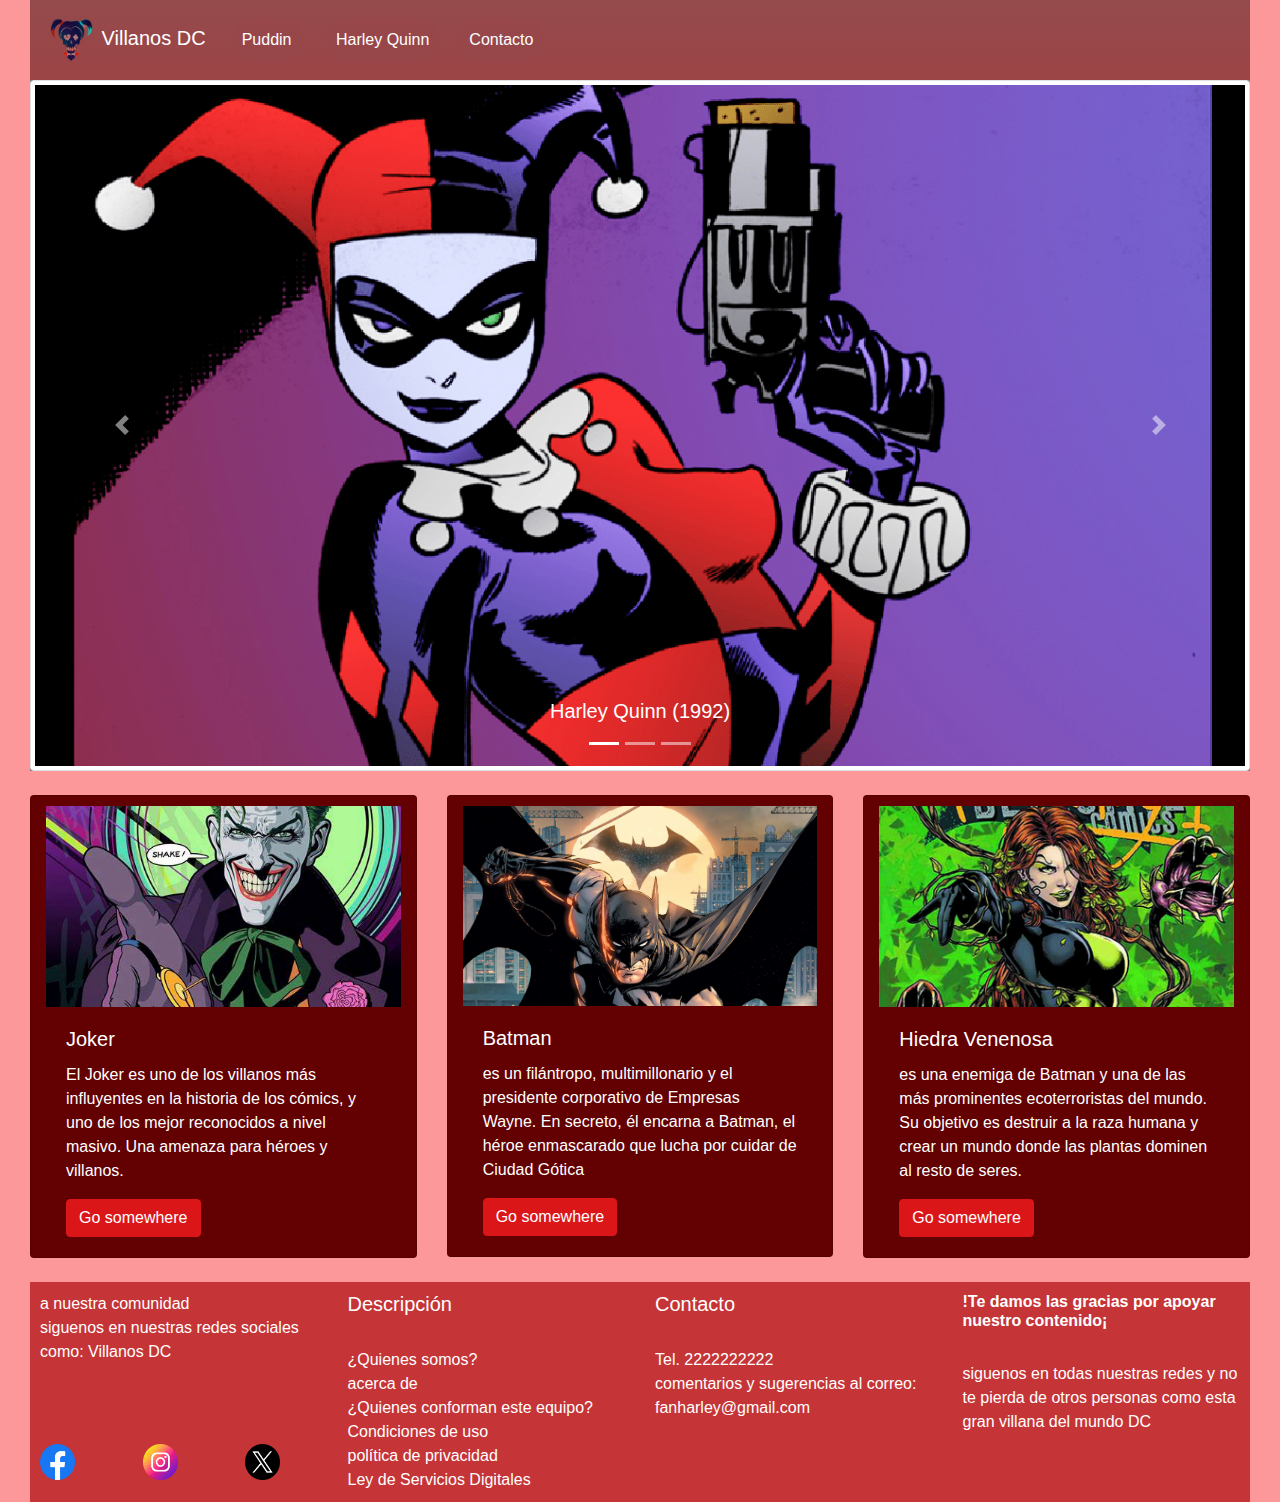
<file: index.html>
<!DOCTYPE html>
<html lang="en">
<head>
    <meta charset="utf-8">
	<meta http-equiv="X-UA-Compatible" content="IE=edge">
	<meta name="viewport" content="width=device-width, initial-scale=1">
    <title>Untitled Document</title>
    <!-- Bootstrap -->
	<link href="css/bootstrap-4.4.1.css" rel="stylesheet">
	<link href="css/style.page.css" rel="stylesheet" type="text/css">
</head>
  <body class="fondo">
  	<div class="container-fluid">
  	  <div class="container-fluid">
  	    <nav class="navbar navbar-expand-lg navbar-light bg-light"> <a class="navbar-brand" href="#"><img src="images/Logo.png" width="50px"> Villanos DC</a>
  	      <button class="navbar-toggler" type="button" data-toggle="collapse" data-target="#navbarSupportedContent1" aria-controls="navbarSupportedContent1" aria-expanded="false" aria-label="Toggle navigation"> <span class="navbar-toggler-icon"></span> </button>
  	      <div class="collapse navbar-collapse" id="navbarSupportedContent1">
  	        <ul class="navbar-nav mr-auto">
  	          
  	          <li class="nav-item"> <a class="nav-link" href="../harley quinn/Html/puddin.html">Puddin</a></li>
  	          <li class="nav-item">&nbsp;</li>
<li class="nav-item"> <a class="nav-link" href="../harley quinn/Html/Harley Quinn.html">Harley Quinn</a></li>
  	          <li class="nav-item"> <a class="nav-link" href="../harley quinn/Html/Contacto.html">Contacto</a></li>
            </ul>
</div>
        </nav>
        <div id="carouselExampleIndicators1" class="carousel slide" data-ride="carousel" style="background-color: grey">
          <ol class="carousel-indicators">
            <li data-target="#carouselExampleIndicators1" data-slide-to="0" class="active"></li>
            <li data-target="#carouselExampleIndicators1" data-slide-to="1"></li>
            <li data-target="#carouselExampleIndicators1" data-slide-to="2"></li>
          </ol>
          <div class="carousel-inner" role="listbox">
            <div class="carousel-item active"> <img class="d-block mx-auto img-thumbnail img-fluid" src="images/img1.png" alt="First slide">
              <div class="carousel-caption">
                <h5>Harley Quinn (1992)</h5>
              </div>
            </div>
            <div class="carousel-item"> <img class="d-block mx-auto img-fluid" src="images/img2.jpg" alt="Second slide">
              <div class="carousel-caption">
                <h5>Harley Quinn en la pelicula "Escuadron Suicida" (2016)</h5>
              </div>
            </div>
            <div class="carousel-item"> <img class="d-block mx-auto img-fluid" src="images/img3 (2).jpg" alt="Third slide">
              <div class="carousel-caption">
                <h5>Harley Quinn en el juego Injustice 2 (2017)</h5>
              </div>
            </div>
          </div>
          <a class="carousel-control-prev" href="#carouselExampleIndicators1" role="button" data-slide="prev"> <span class="carousel-control-prev-icon" aria-hidden="true"></span> <span class="sr-only">Previous</span></a> <a class="carousel-control-next" href="#carouselExampleIndicators1" role="button" data-slide="next"> <span class="carousel-control-next-icon" aria-hidden="true"></span> <span class="sr-only">Next</span></a></div>
		  <br>
        <div class="row">
          <div class="col-lg-4">
            <div class="card col-md-4 col-lg-12"> <img class="card-img-top" src="images/joker.jpg" alt="Card image cap">
              <div class="card-body">
                <h5 class="card-title">Joker&nbsp;</h5>
                <p class="card-text">El Joker es uno de los villanos más influyentes en la historia de los cómics, y uno de los mejor reconocidos a nivel masivo. Una amenaza para héroes y villanos.</p>
                <a href="#" class="btn btn-primary">Go somewhere</a> </div>
            </div></div>
          <div class="col-lg-4">
            <div class="card col-md-4 col-lg-12"> <img class="card-img-top" src="images/batman.jpg" alt="Card image cap">
              <div class="card-body">
                <h5 class="card-title">Batman</h5>
                <p class="card-text">es un filántropo, multimillonario y el presidente corporativo de Empresas Wayne. En secreto, él encarna a Batman, el héroe enmascarado que lucha por cuidar de Ciudad Gótica</p>
                <a href="#" class="btn btn-primary">Go somewhere</a> </div>
            </div></div>
          <div class="col-lg-4">
            <div class="card col-md-4 col-lg-12"> <img class="card-img-top" src="images/hiedra.jpg" alt="Card image cap">
              <div class="card-body">
                <h5 class="card-title">Hiedra Venenosa</h5>
                <p class="card-text">es una enemiga de Batman y una de las más prominentes ecoterroristas del mundo. Su objetivo es destruir a la raza humana y crear un mundo donde las plantas dominen al resto de seres.</p>
                <a href="#" class="btn btn-primary">Go somewhere</a> </div>
            </div></div>
        </div>
		  <br>
        <footer>
          <div class="row">
            <div class="col-lg-3">
              <p>a nuestra comunidad <br>
                siguenos en nuestras redes sociales como: Villanos DC&nbsp;&nbsp;</p>
              <p><br>
                <br>
              </p>
<div class="row">
  <div class="col-lg-4"><img src="images/facebook.png" width="35" height="36" alt=""/></div>
  <div class="col-lg-4"><img src="images/instagram.png" width="35" height="36" alt=""/>&nbsp;</div>
  <div class="col-lg-4"><img src="images/gorjeo.png" width="35" height="36" alt=""/>&nbsp;</div>
</div>
            </div>
            <div class="col-lg-3"><h5>Descripción</h5><br>
			  ¿Quienes somos?<br>
			  acerca de <br>
			  ¿Quienes conforman este equipo?<br>
			  Condiciones de uso<br>
			  política de privacidad<br>
		      Ley de Servicios Digitales<br></div>
            <div class="col-lg-3"><h5>Contacto</h5><br> 
			  Tel. 2222222222<br>
			  comentarios y sugerencias al correo:<br>
			  fanharley@gmail.com</div>
            <div class="col-lg-3">
			  <h6>!Te damos las gracias por apoyar nuestro contenido¡</h6><br>
				  siguenos en todas nuestras redes y no te pierda de otros personas como esta gran villana del mundo DC</div>
          </div>
        </footer>
      </div>
  	</div>
  	<!-- body code goes here -->


	<!-- jQuery (necessary for Bootstrap's JavaScript plugins) --> 
	<script src="js/jquery-3.4.1.min.js"></script>

	<!-- Include all compiled plugins (below), or include individual files as needed -->
	<script src="js/popper.min.js"></script> 
  <script src="js/bootstrap-4.4.1.js"></script>
  </body>
</html>
</file>
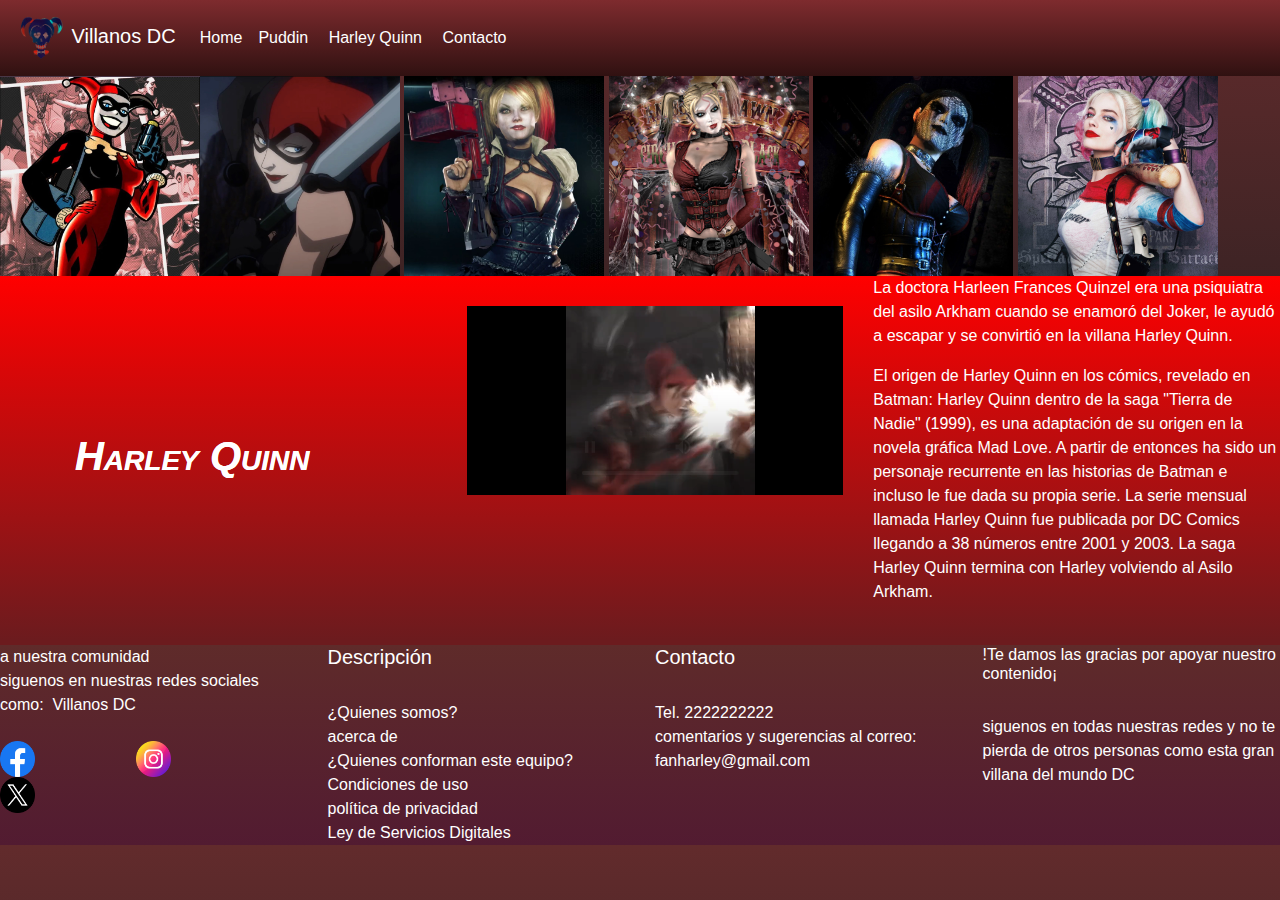
<file: Html/Harley Quinn.html>
<!DOCTYPE html>
<html lang="en">
  <head>
    <meta charset="utf-8">
	<meta http-equiv="X-UA-Compatible" content="IE=edge">
	<meta name="viewport" content="width=device-width, initial-scale=1">
    <title>Untitled Document</title>
    <!-- Bootstrap -->
	<link href="../css/bootstrap-4.4.1.css" rel="stylesheet">
	<link href="../css/harley.css" rel="stylesheet" type="text/css">
  </head>
  <body class="body">
<!-- body code goes here -->


	<!-- jQuery (necessary for Bootstrap's JavaScript plugins) --> 
  <nav class="navbar navbar-expand-lg navbar-light bg-light"> <a class="navbar-brand" href="#"><img src="../images/Logo.png" width="50px"> Villanos DC</a>
	  <button class="navbar-toggler" type="button" data-toggle="collapse" data-target="#navbarSupportedContent1" aria-controls="navbarSupportedContent1" aria-expanded="false" aria-label="Toggle navigation"> <span class="navbar-toggler-icon"></span>  </button>
	  <div class="collapse navbar-collapse" id="navbarSupportedContent1">
	    <ul class="navbar-nav mr-auto">
	      <li class="nav-item active"> <a class="nav-link" href="../index.html">Home <span class="sr-only">(current)</span></a> </li>
	      <li class="nav-item"> <a class="nav-link" href="puddin.html">Puddin&nbsp;</a> </li>
	      <li class="nav-item"> <a class="nav-link" href="Harley Quinn.html">Harley Quinn&nbsp;</a></li>
	      <li class="nav-item"> <a class="nav-link" href="Contacto.html">Contacto</a></li>
        </ul>
</div>
  </nav>
<script src="../js/jquery-3.4.1.min.js"></script>
<!-- Include all compiled plugins (below), or include individual files as needed -->
	<script src="../js/popper.min.js"></script>
	  <img src="../images/Harley4.jpg" class="img-fluid" alt="Placeholder image"><img src="../images/harley02.jpg" class="img-fluid" alt="Placeholder image">
	  <img src="../images/harley01.jpg" class="img-fluid" alt="Placeholder image">
	  <img src="../images/Harley1.jpg" class="img-fluid" alt="Placeholder image">
	  <img src="../images/Harley3.jpg" class="img-fluid" alt="Placeholder image">
	  <img src="../images/Harley.jpg" class="img-fluid" alt="Placeholder image">
  <div class="row">
	  <div class="col-lg-4"><h1>Harley Quinn&nbsp;&nbsp;</h1></div>
	  <div class="col-lg-4">
<div class="embed-responsive embed-responsive-16by9">
      <iframe class="embed-responsive-item" src="../Videos/Harley1.mp4"></iframe>
        </div>
    &nbsp;</div>
	  <div class="col-lg-4">
	    <p>La doctora Harleen Frances Quinzel era una psiquiatra del asilo Arkham cuando se enamoró del Joker, le ayudó a escapar y se convirtió en la villana Harley Quinn.</p>
	    <p>El origen de Harley Quinn en los cómics, revelado en Batman: Harley Quinn dentro de la saga "Tierra de Nadie" (1999), es una adaptación de su origen en la novela gráfica Mad Love. A partir de entonces ha sido un personaje recurrente en las historias de Batman e incluso le fue dada su propia serie. La serie mensual llamada Harley Quinn fue publicada por DC Comics llegando a 38 números entre 2001 y 2003. La saga Harley Quinn termina con Harley volviendo al Asilo Arkham.&nbsp;</p>
	  </div>
  </div>
  <footer>
    <div class="row">
      <div class="col-lg-3">a nuestra comunidad <br>
        siguenos en nuestras redes sociales como:&nbsp;&nbsp;Villanos DC<br>
        <br>
        <div class="row">
          <div class="col-lg-5"><img src="../images/facebook.png" width="35" height="36" alt=""/></div>
          <div class="col-lg-5"><img src="../images/instagram.png" width="35" height="36" alt=""/>&nbsp;</div>
          <div class="col-lg-5"><img src="../images/gorjeo.png" width="35" height="36" alt=""/>&nbsp;</div>
        </div>
      </div>
      <div class="col-lg-3">
        <h5>Descripción</h5>
        <br>
        ¿Quienes somos?<br>
        acerca de <br>
        ¿Quienes conforman este equipo?<br>
        Condiciones de uso<br>
        política de privacidad<br>
        Ley de Servicios Digitales<br>
      </div>
      <div class="col-lg-3">
        <h5>Contacto</h5>
        <br>
        Tel. 2222222222<br>
        comentarios y sugerencias al correo:<br>
        fanharley@gmail.com</div>
      <div class="col-lg-3">
        <h6>!Te damos las gracias por apoyar nuestro contenido¡</h6>
        <br>
        siguenos en todas nuestras redes y no te pierda de otros personas como esta gran villana del mundo DC</div>
    </div>
  </footer>
<script src="../js/bootstrap-4.4.1.js"><nav class="navbar navbar-expand-lg navbar-light bg-light">
  </nav>
	</script>
</body><body>
  </body>
</html>
</file>
<file: css/style.page.css>
@charset "utf-8";
.container-fluid .container-fluid footer {
    background-color: #C53436;
    padding-top: 10px;
    padding-right: 10px;
    padding-bottom: 10px;
    padding-left: 10px;
}
.card.col-md-4.col-lg-12 .card-body .btn.btn-primary {
    background-color: #DB1619;
}


.row .col-lg-3 h6 {
    color: #FFFFFF;
    font-weight: bold;
}





.row .col-lg-3 h5 {
    color: #FFFFFF;
}

body p {

}
.fondo {
    background-color: #FD989A;
}
.card {
    background-color: #630001;
}
.card.col-md-4.col-lg-12 .card-body .card-text {
}




.fondo {
}
.card-text {
    color: #FFFFFF;
}
.card-title {
    color: #FFFFFF;
}
footer .row .col-lg-3 {
    color: #FFFFFF;
}
.container-fluid .container-fluid .navbar.navbar-expand-lg.navbar-light.bg-light {
    background-color: #FFFFFF;
    color: #FF0004;
    background-image: -webkit-linear-gradient(270deg,rgba(148,74,76,1.00) 0%,rgba(156,68,70,1.00) 100%,rgba(255,0,0,1.00) 100%);
    background-image: -moz-linear-gradient(270deg,rgba(148,74,76,1.00) 0%,rgba(156,68,70,1.00) 100%,rgba(255,0,0,1.00) 100%);
    background-image: -o-linear-gradient(270deg,rgba(148,74,76,1.00) 0%,rgba(156,68,70,1.00) 100%,rgba(255,0,0,1.00) 100%);
    background-image: linear-gradient(180deg,rgba(148,74,76,1.00) 0%,rgba(156,68,70,1.00) 100%,rgba(255,0,0,1.00) 100%);
}

.card-img-top {
    padding-top: 10px;
}
.navbar-nav.mr-auto .nav-item .nav-link {
    background-color: #974749;
    color: #FFFFFF;
    margin-top: 10px;
    margin-right: 10px;
    margin-bottom: 10px;
    margin-left: 10px;
    padding-top: 10px;
    padding-right: 10px;
    padding-bottom: 10px;
    padding-left: 10px;
    border-radius: 35px;

}
.card.col-md-4.col-lg-12 .card-body .btn.btn-primary {
    border-color: #DB1619;
}
.container-fluid .navbar.navbar-expand-lg.navbar-light.bg-light .navbar-brand {
    color: #FFFFFF;
}


.navbar-brand {
    color: #FFFFFF;
}
</file>
<file: css/harley.css>
@charset "utf-8";
.img-fluid {
    width: 200px;
}
.navbar-nav.mr-auto .nav-item .nav-link {
    color: #FFFFFF;
}
.row .col-lg-4 {
    background-color: #C21A23;
    background-image: -webkit-linear-gradient(270deg,rgba(255,0,0,1.00) 0%,rgba(108,27,30,1.00) 98.65%);
    background-image: -moz-linear-gradient(270deg,rgba(255,0,0,1.00) 0%,rgba(108,27,30,1.00) 98.65%);
    background-image: -o-linear-gradient(270deg,rgba(255,0,0,1.00) 0%,rgba(108,27,30,1.00) 98.65%);
    background-image: linear-gradient(180deg,rgba(255,0,0,1.00) 0%,rgba(108,27,30,1.00) 98.65%);
    color: #FFFFFF;
}
.row .col-lg-3 {
    background-image: -webkit-linear-gradient(270deg,rgba(95,43,42,1.00) 0%,rgba(82,27,49,1.00) 100%);
    background-image: -moz-linear-gradient(270deg,rgba(95,43,42,1.00) 0%,rgba(82,27,49,1.00) 100%);
    background-image: -o-linear-gradient(270deg,rgba(95,43,42,1.00) 0%,rgba(82,27,49,1.00) 100%);
    background-image: linear-gradient(180deg,rgba(95,43,42,1.00) 0%,rgba(82,27,49,1.00) 100.00%);
    color: #FFFFFF;
}
col-lg-5 {
    width: auto;
    margin-top: 10px;
    text-align: center;
}
h1 {
    text-align: center;
    text-shadow: 0px 0px;
    color: #FFFFFF;
    font-family: "Gill Sans", "Gill Sans MT", "Myriad Pro", "DejaVu Sans Condensed", Helvetica, Arial, sans-serif;
    font-style: oblique;
    font-variant: small-caps;
    font-weight: 600;
    line-height: 361px;
}
.body {
    background-color: #49191A;
    background-image: -webkit-linear-gradient(270deg,rgba(98,43,44,1.00) 0%,rgba(29,29,30,1.00) 61.87%);
    background-image: -moz-linear-gradient(270deg,rgba(98,43,44,1.00) 0%,rgba(29,29,30,1.00) 61.87%);
    background-image: -o-linear-gradient(270deg,rgba(98,43,44,1.00) 0%,rgba(29,29,30,1.00) 61.87%);
    background-image: linear-gradient(180deg,rgba(98,43,44,1.00) 0.00%,rgba(29,29,30,1.00) 61.87%);


}
.img-fluid {
}







.navbar.navbar-expand-lg.navbar-light.bg-light {
    background-image: -webkit-linear-gradient(270deg,rgba(126,43,46,1.00) 0%,rgba(48,17,17,1.00) 100%);
    background-image: -moz-linear-gradient(270deg,rgba(126,43,46,1.00) 0%,rgba(48,17,17,1.00) 100%);
    background-image: -o-linear-gradient(270deg,rgba(126,43,46,1.00) 0%,rgba(48,17,17,1.00) 100%);
    background-image: linear-gradient(180deg,rgba(126,43,46,1.00) 0%,rgba(48,17,17,1.00) 100%);
}
.col-lg-4 .embed-responsive.embed-responsive-16by9 .embed-responsive-item {
    min-width: 0px;
    margin-top: 10px;
    margin-right: 10px;
    margin-bottom: 10px;
    margin-left: 10px;
    padding-top: 20px;
    padding-bottom: 20px;
    padding-left: 20px;
}

.navbar.navbar-expand-lg.navbar-light.bg-light .navbar-brand {
    color: #FFFFFF;
}
</file>
